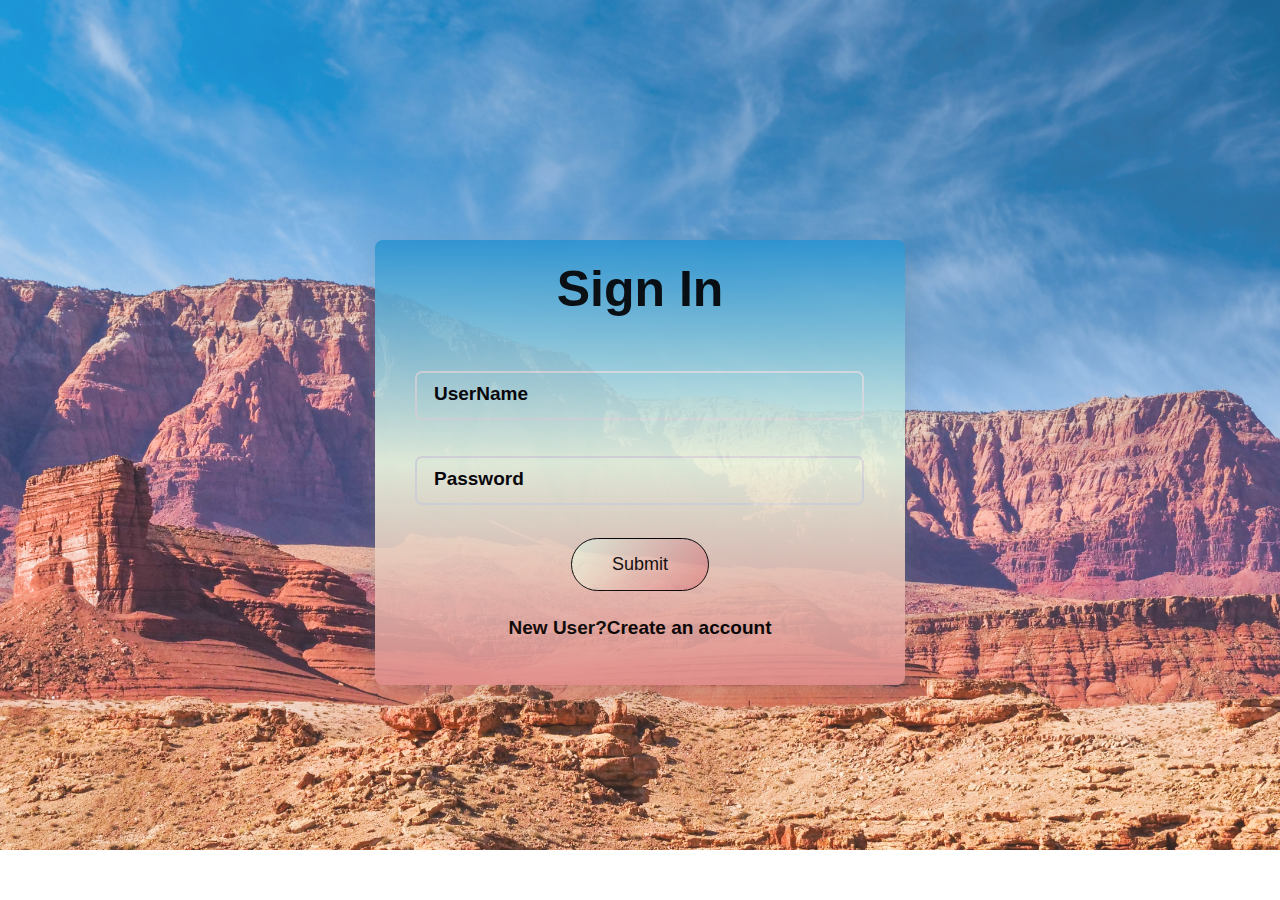
<file: index.html>
<!DOCTYPE html>
<html lang="en">
<head>
    <meta charset="UTF-8">
    <meta http-equiv="X-UA-Compatible" content="IE=edge">
    <meta name="viewport" content="width=device-width, initial-scale=1.0">
    <title>Sign in Form</title>
    <link rel="stylesheet" href="style.css">
</head>
<body>
    <div class="container">
        <form action="#" class="form">
            <h1 class="title">Sign In</h1>
            <div class="form-group">
            <input type="text" name="username" placeholder="Enter Username">
            <label for="" class="label">UserName</label>
        </div>
        <div class="form-group">
            <input type="password" name="password" placeholder="Enter Password">
            <label for="" class="label">Password</label>
            </div>
              <button class="button">Submit</button>
            <div class="form-group1">New User?<a href="SignUp.html">Create an account</a></div>
        </form>
    </div>
</body>
</html>
</file>
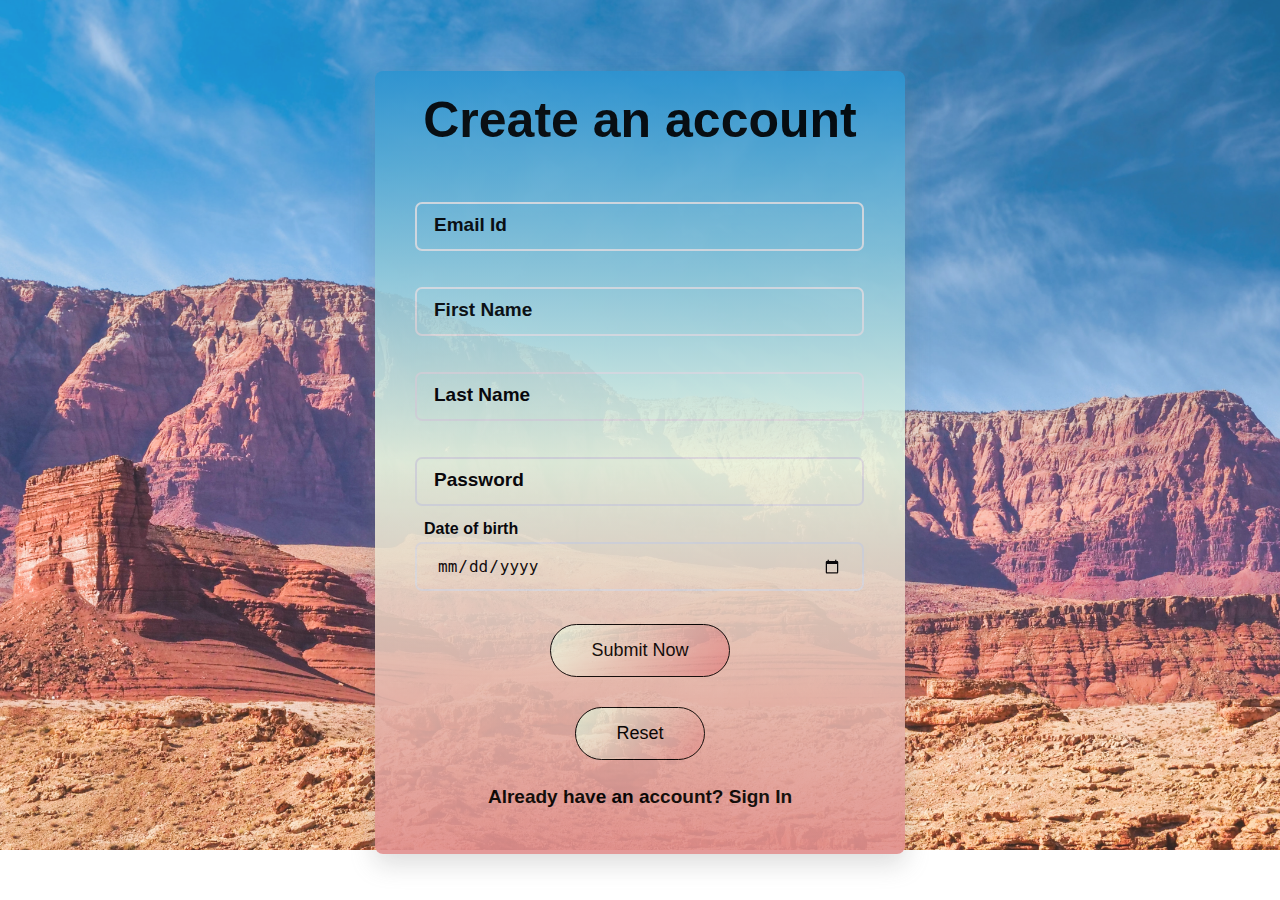
<file: SignUp.html>
<!DOCTYPE html>
<html lang="en">
<head>
    <meta charset="UTF-8">
    <meta http-equiv="X-UA-Compatible" content="IE=edge">
    <meta name="viewport" content="width=device-width, initial-scale=1.0">
    <title>Sign Up</title>
    <link rel="stylesheet" href="style.css">
</head>
<body>
    <div class="container">
        <form action="#" class="form">
            <h1 class="title"> Create an account</h1>
            <div class="user-details">
                <div class="form-group"> 
                    <input type="text" name="emailID" placeholder="name@example.com">
                    <label for="" class="label">Email Id</label>
                </div>
                <div class="form-group">
                    <input type="text" name="first_name" placeholder="Enter first name">
                    <label for="" class="label">First Name</label>
                </div>
                <div class="form-group">
                    <input type="text" name="last_name" placeholder="Enter last name">
                    <label for="" class="label">Last Name</label>
                </div>
                <div class="form-group">
                    <input type="password" name="password" placeholder="Enter password">
                    <label for="" class="label">Password</label>
                </div>
                <div class="form-group">
                    <input type="date" name="dateofbirth">
                    <label for="" class="label">Date of birth</label>
                </div>
                <button class="button">Submit Now</button> 
                <button class="button">Reset</button>
                <div class="form-group1">Already have an account? <a href="index.html">Sign In</a></div>
            </div>
        </form>
    </div>
</body>
</html>
</file>
<file: style.css>
*{
    margin:0;
    padding: 0;
}
body{
    box-sizing: border-box;
    height: 100%;
    width: 100%;
    font-family:-apple-system, BlinkMacSystemFont, 'Segoe UI', Roboto, Oxygen, Ubuntu, Cantarell, 'Open Sans', 'Helvetica Neue', sans-serif;
}
.container{
    display: flex;
    flex-wrap: wrap;
    justify-content: center;
    align-items: center;
    height: 100vh;
}
.container::before{
    content: "";
    position: absolute;
     /* background: linear-gradient(0.40turn, #3f87a6, #ebf8e1, #f69d3c); */
     background: url(image1.jpg) no-repeat center center/cover;
    height: 850px;
    top: 0;
    left: 0;
    width: 100%;
    z-index: -1;
    opacity: 0.89;
}
.form{
    margin-top: 25px;
    width:450px;
    /* background: url(image1.jpg) no-repeat center center/cover; */
    background: linear-gradient(0.50turn, #2d94d1, #ebf8e1, #e18e8d);
    border-radius: 8px;
    padding: 20px 40px;
    box-shadow: 0 10px 25px rgba(136, 136, 136, 0.315);
    text-align: center;
    opacity: 0.90;
}
.title{
    font-size: 50px;
    margin-bottom: 50px;
}
.form-group{
    position: relative;
    height: 45px;
    width: 90%;
    margin-bottom: 40px;
}
input{
    position: relative;
    top:3px;
    left: 0;
    height: 100%;
    width: 100%;
    border: 2px solid #DADCE0;
    border-radius: 7px;
    font-size: 16px;
    padding: 0 20px;
    outline: none;
    background: none;
    z-index: 1;
}
::placeholder {
    color: transparent;
  }
  .label {
    position: absolute;
    top: 15px;
    left: 15px;
    padding: 0 4px;
    color: black;
    font-size: 19px;
    transition: 0.5s;
    z-index: 0;
    font-weight: 600;
  }
 
  input:focus + .label {
    top: -19px;
    left: 5px;
    z-index: 10;
    font-size: 16px;
    font-weight: 600;
    color: black;
  }
  .button {
    display: block;
    margin: auto;
    padding: 15px 40px;
    border: 1px solid black;
    background:linear-gradient(134deg, #ebf8e1, #e18e8d);
    color: black;
    border-radius: 30px;
    cursor: pointer;
    font-size: 18px;
    margin-top: 30px;
  }
  
  .button:hover {
    transition: 0.2s;
    background:linear-gradient(134deg , #e18e8d, #ebf8e1);
    transform: translateY(-2px);
  }
  input:focus {
    border: 2px solid #ce745e ;
  }
  input:not(:placeholder-shown)+ .label {
    top: -19px;
    left: 5px;
    z-index: 10;
    font-size: 16px;
    font-weight: 600;
  }
  .form-group1{
    margin:12px 16px;
    padding: 14px;
    font-size: 19px;
    position: relative;
    text-align: center;
    font-weight: bolder;
  }
a{
  text-decoration: none;
  color: black;
}
a:hover{
  color: #ebf8e1;
}
</file>
